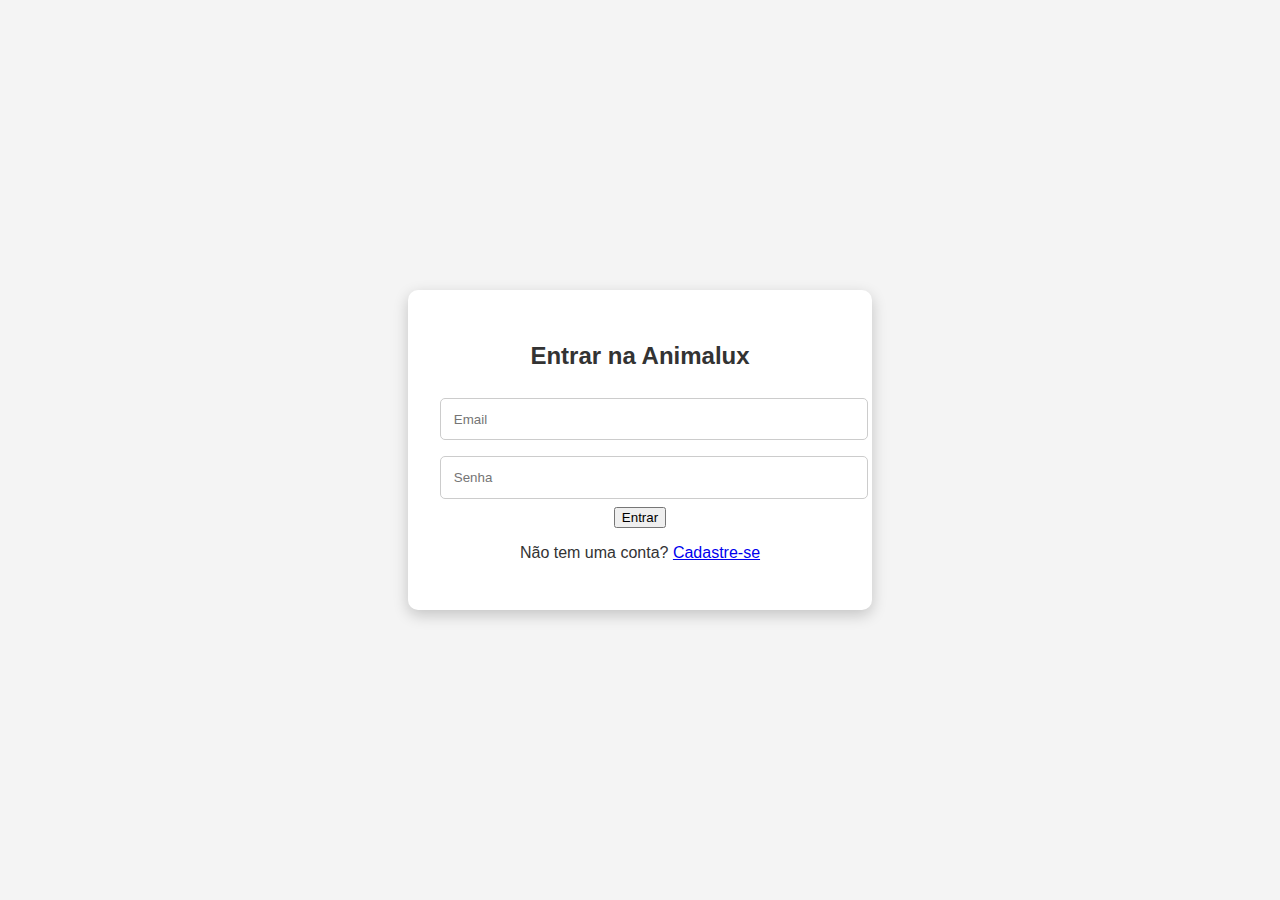
<file: login.html>
<!DOCTYPE html>
<html lang="pt-BR">
<head>
  <meta charset="UTF-8">
  <title>Login - Animalux</title>
  <link rel="stylesheet" href="style.css">
</head>
<body class="auth-page">
  <div class="auth-container">
    <h2>Entrar na Animalux</h2>
    <form id="login-form">
      <input type="email" placeholder="Email" id="login-email" required>
      <input type="password" placeholder="Senha" id="login-password" required>
      <button type="submit">Entrar</button>
      <p>Não tem uma conta? <a href="register.html">Cadastre-se</a></p>
    </form>
  </div>
  <script src="app.js"></script>
</body>
</html>
</file>
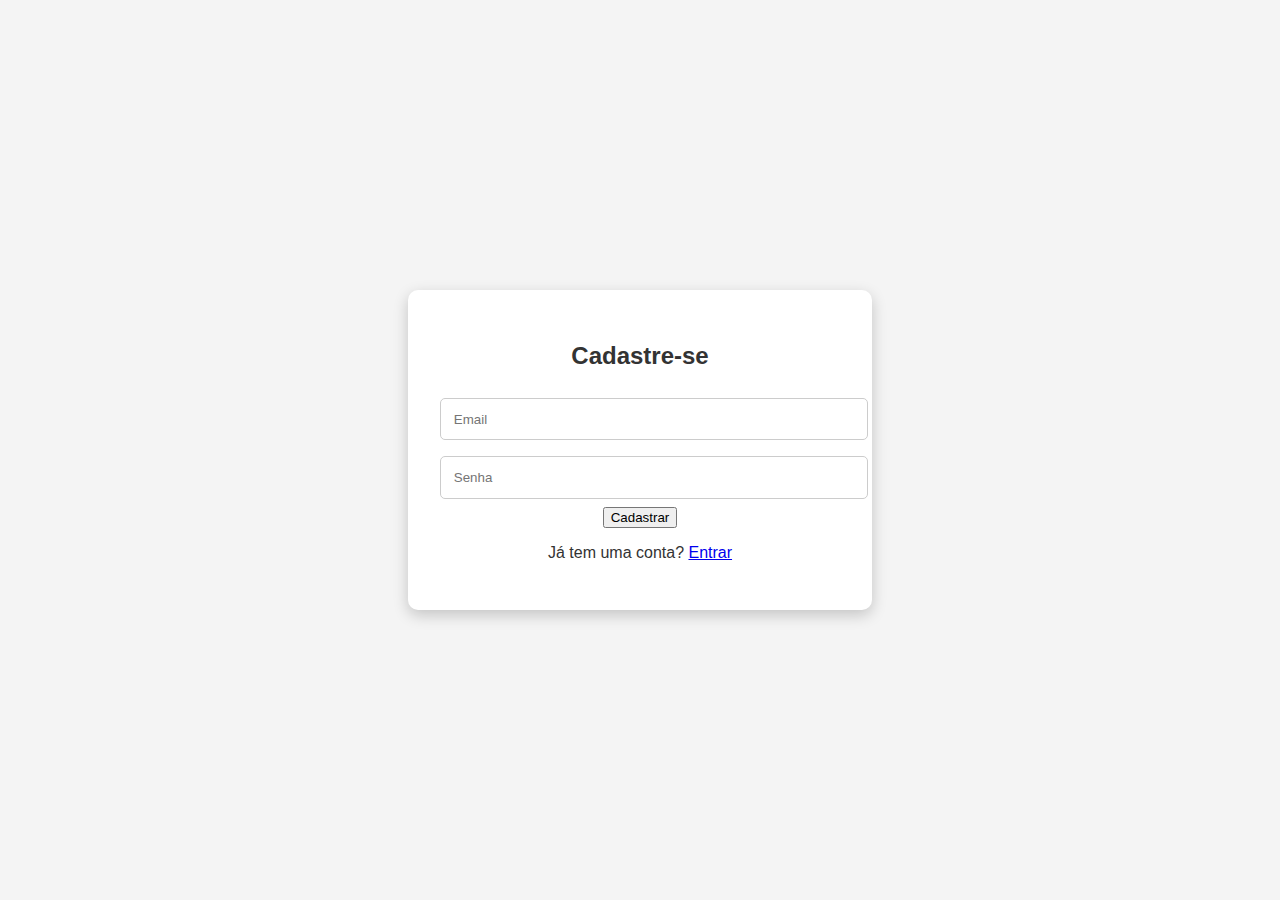
<file: register.html>
<!DOCTYPE html>
<html lang="pt-BR">
<head>
  <meta charset="UTF-8">
  <title>Cadastro - Animalux</title>
  <link rel="stylesheet" href="style.css">
</head>
<body class="auth-page">
  <div class="auth-container">
    <h2>Cadastre-se</h2>
    <form id="register-form">
      <input type="email" placeholder="Email" id="register-email" required>
      <input type="password" placeholder="Senha" id="register-password" required>
      <button type="submit">Cadastrar</button>
      <p>Já tem uma conta? <a href="login.html">Entrar</a></p>
    </form>
  </div>
  <script src="app.js"></script>
</body>
</html>
</file>
<file: style.css>
body {
  margin: 0;
  font-family: 'Segoe UI', sans-serif;
  background-color: #fff;
  color: #333;
}

.navbar {
  display: flex;
  justify-content: space-between;
  align-items: center;
  padding: 1rem 2rem;
  background-color: #3ac0d8;
  color: #fff;
}

.logo {
  height: 60px;
  width: 90px;
}

.nav-links {
  list-style: none;
  display: flex;
  gap: 1.5rem;
}

.nav-links a {
  color: white;
  text-decoration: none;
  font-weight: bold;
}

.hero {
  background: url('banner.jpg') no-repeat center center/cover;
  text-align: center;
  padding: 5rem 2rem;
  color: #fff;
}

.hero h1 {
  font-size: 3rem;
}

.hero button {
  background-color: #ff9900;
  border: none;
  padding: 1rem 2rem;
  font-size: 1rem;
  color: white;
  cursor: pointer;
  border-radius: 5px;
}

.produtos, .servicos, .contato {
  padding: 3rem 2rem;
}

.grid {
  display: flex;
  gap: 2rem;
  flex-wrap: wrap;
  justify-content: center;
}

.card {
  border: 1px solid #ddd;
  border-radius: 10px;
  overflow: hidden;
  max-width: 250px;
  text-align: center;
}

.card img {
  width: 100%;
  height: auto;
}

.contato form {
  display: flex;
  flex-direction: column;
  gap: 1rem;
  max-width: 500px;
  margin: 0 auto;
}

.contato input, .contato textarea {
  padding: 0.8rem;
  border: 1px solid #ccc;
  border-radius: 5px;
}

.contato button {
  background-color: #0078ae;
  color: #fff;
  padding: 1rem;
  border: none;
  border-radius: 5px;
  cursor: pointer;
}

footer {
  background-color: #f1f1f1;
  text-align: center;
  padding: 1rem;
  font-size: 0.9rem;
}

.auth-page {
  display: flex;
  justify-content: center;
  align-items: center;
  height: 100vh;
  background: #f4f4f4;
}

.auth-container {
  background: white;
  padding: 2rem;
  border-radius: 10px;
  box-shadow: 0 5px 15px rgba(0,0,0,0.2);
  width: 100%;
  max-width: 400px;
  text-align: center;
}

.auth-container input {
  width: 100%;
  padding: 0.8rem;
  margin: 0.5rem 0;
  border: 1px solid #ccc;
  border-radius: 5px;
}

.modal {
  position: fixed;
  top: 0; left: 0;
  width: 100%; height: 100%;
  background-color: rgba(0,0,0,0.5);
  display: flex; justify-content: center; align-items: center;
  z-index: 1000;
}

.modal-content {
  background: white;
  padding: 2rem;
  border-radius: 10px;
  max-width: 400px;
  width: 100%;
}

.hidden {
  display: none;
}

.error {
  color: red;
  margin-top: 10px;
}
</file>
